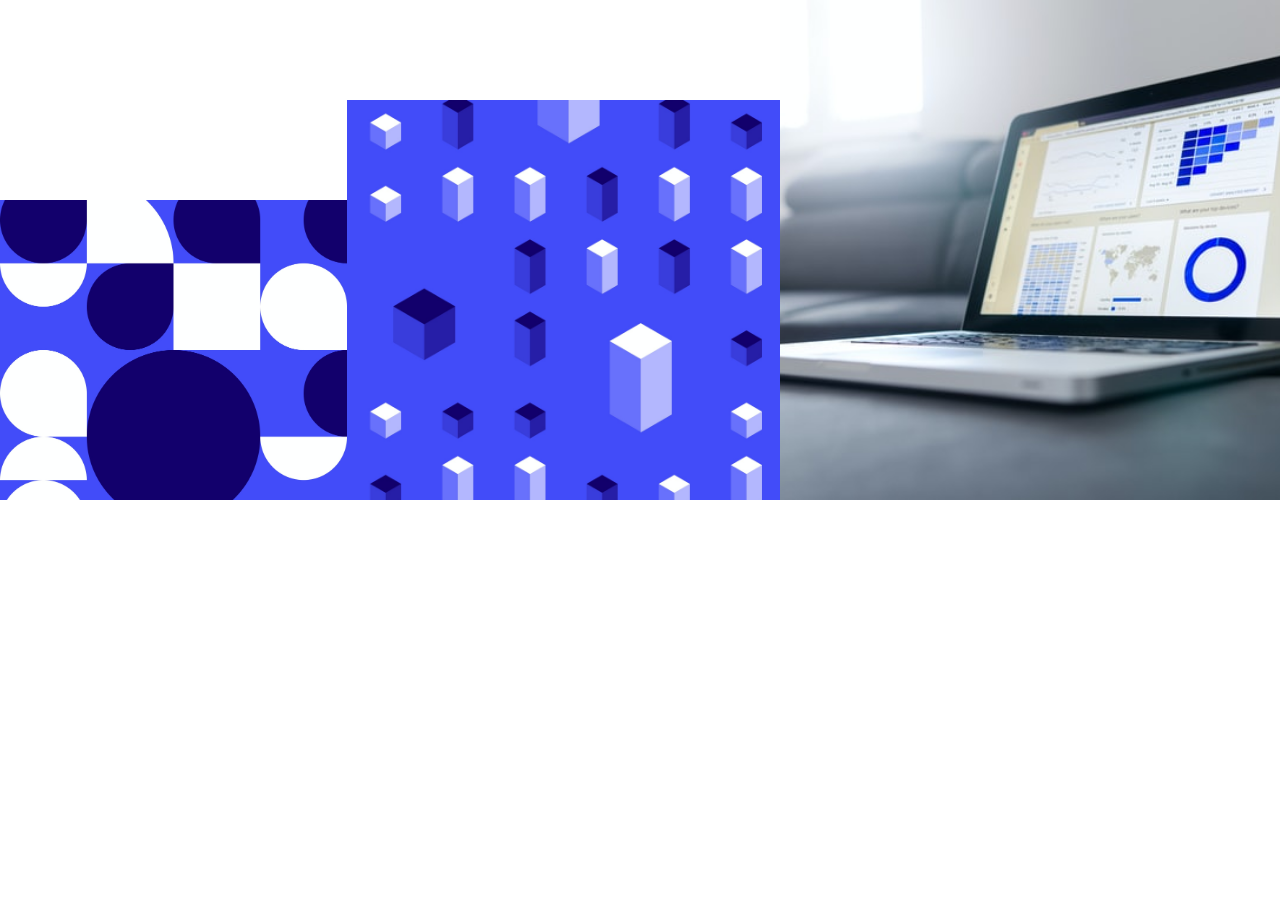
<file: align-image.html>
<!DOCTYPE html>
<html lang="en">
<head>
    <meta charset="UTF-8">
    <meta http-equiv="X-UA-Compatible" content="IE=edge">
    <meta name="viewport" content="width=device-width, initial-scale=1.0">
    <title>Document</title>
    <link rel="stylesheet" href="align-image.css">
</head>
<body>
    <div class="container">
      <img src="contact.jpg" class="image1" alt="">
      <img src="cubes.jpg" class="image2" alt="">
      <img src="ml.jpg"  class="image3" alt="">
    </div>
</body>
</html>
</file>
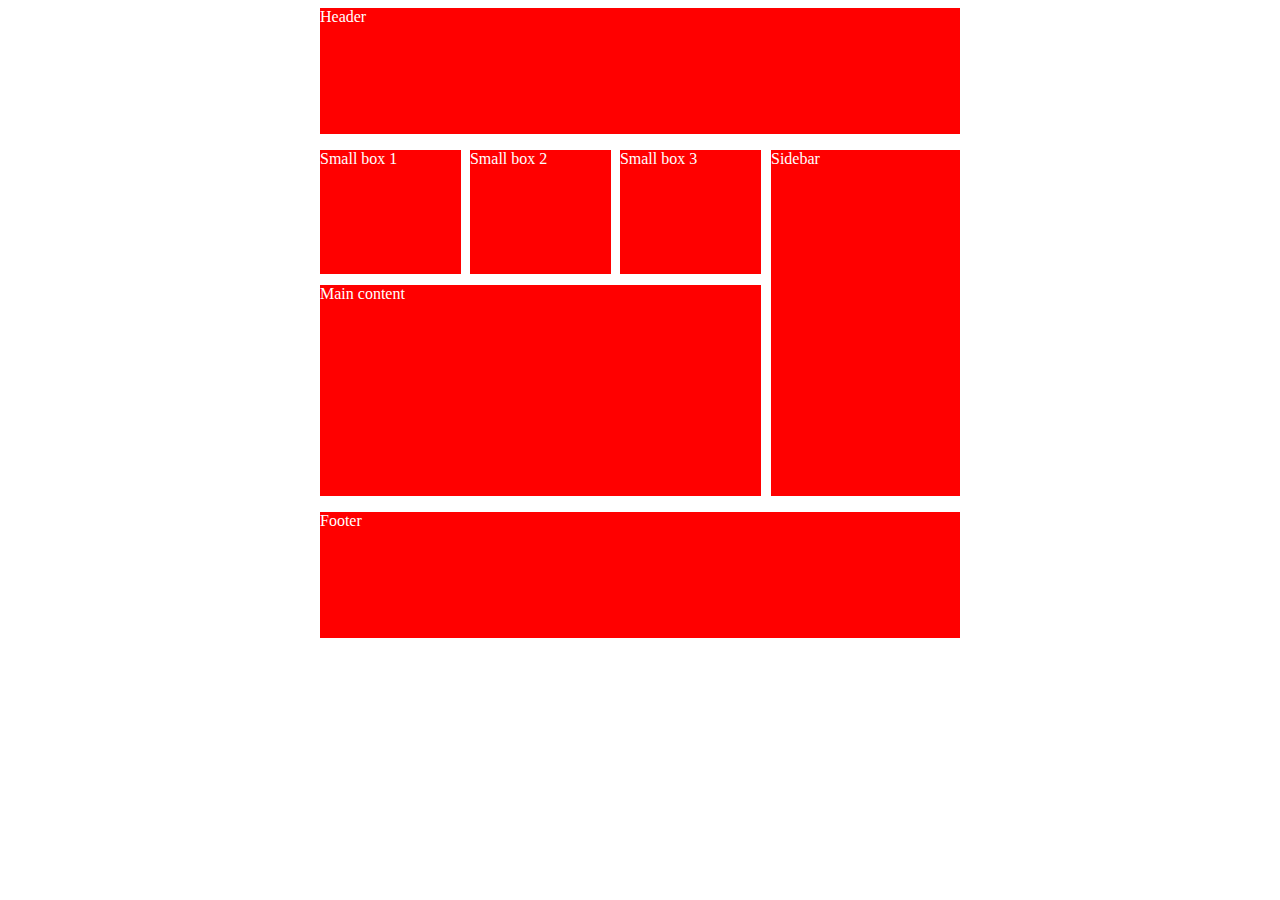
<file: flexbox.html>
<!DOCTYPE html>
<html lang="en">
<head>
    <meta charset="UTF-8">
    <meta http-equiv="X-UA-Compatible" content="IE=edge">
    <meta name="viewport" content="width=device-width, initial-scale=1.0">
    <link rel="stylesheet" href="flexbox.css">
    <title>Document</title>
</head>
<body>
    <div class="container">
       <div class="header">Header</div>
       <div class="article">
        <div class="article_content">
        
            <div class="small_box">Small box 1</div>
            <div class="small_box">Small box 2</div>
            <div class="small_box">Small box 3</div>
            <div class="main_content">Main content</div>
        
         </div>
         <div class="sidebar">Sidebar</div>
       </div>
    
     
     
      
       
       <div class="footer">Footer</div>
    </div>
</body>
</html>
</file>
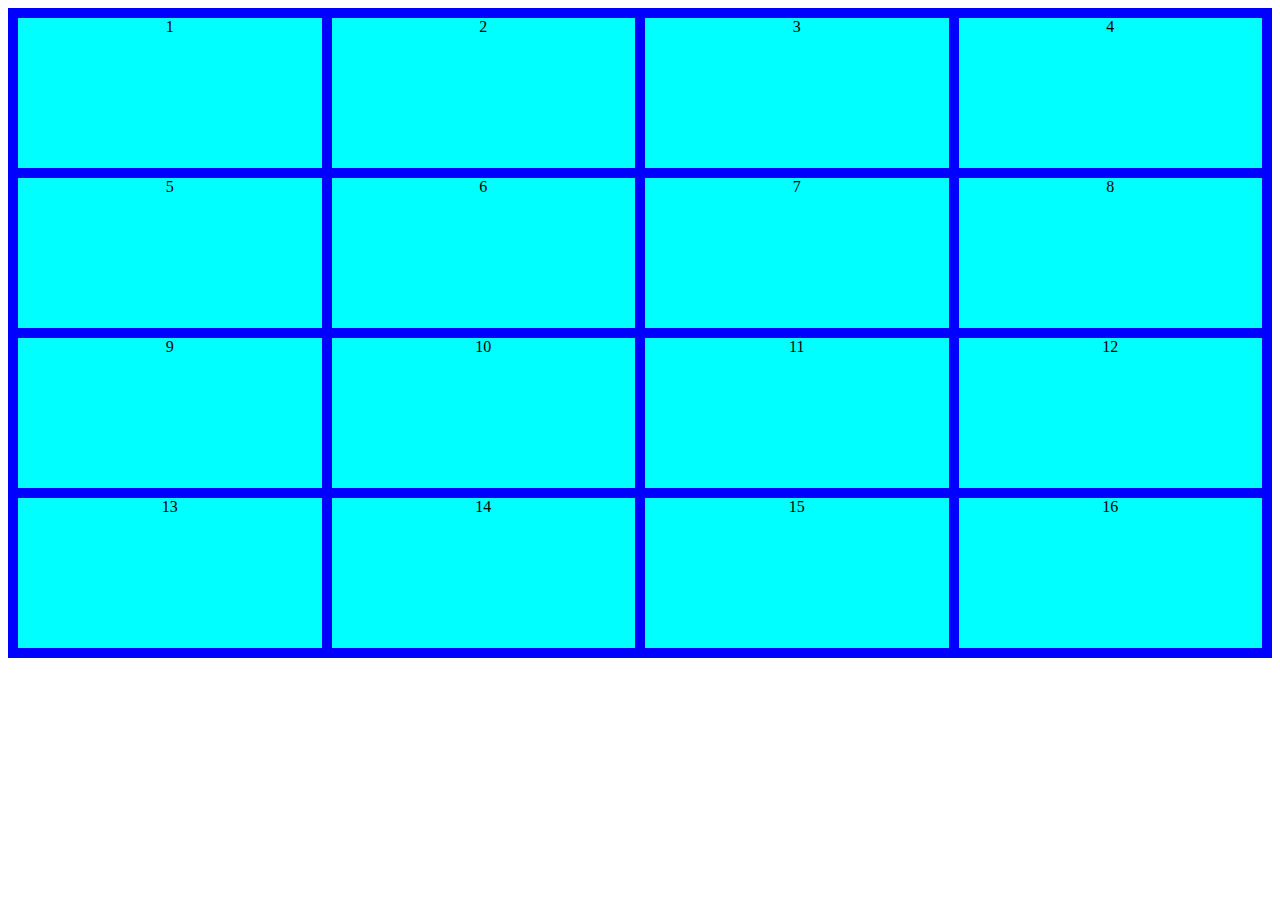
<file: grid_homework.html>
<!DOCTYPE html>
<html lang="en">
<head>
    <meta charset="UTF-8">
    <meta http-equiv="X-UA-Compatible" content="IE=edge">
    <meta name="viewport" content="width=device-width, initial-scale=1.0">
    <link rel="stylesheet" href="grid_homework.css">
    <title>Document</title>
</head>
<body>
    <div class="container">
        <div class="item">1</div>
        <div class="item">2</div>
        <div class="item">3</div>
        <div class="item">4</div>
        <div class="item">5</div>
        <div class="item">6</div>
        <div class="item">7</div>
        <div class="item">8</div>
        <div class="item">9</div>
        <div class="item">10</div>
        <div class="item">11</div>
        <div class="item">12</div>
        <div class="item">13</div>
        <div class="item">14</div>
        <div class="item">15</div>
        <div class="item">16</div>
    </div>
</body>
</html>
</file>
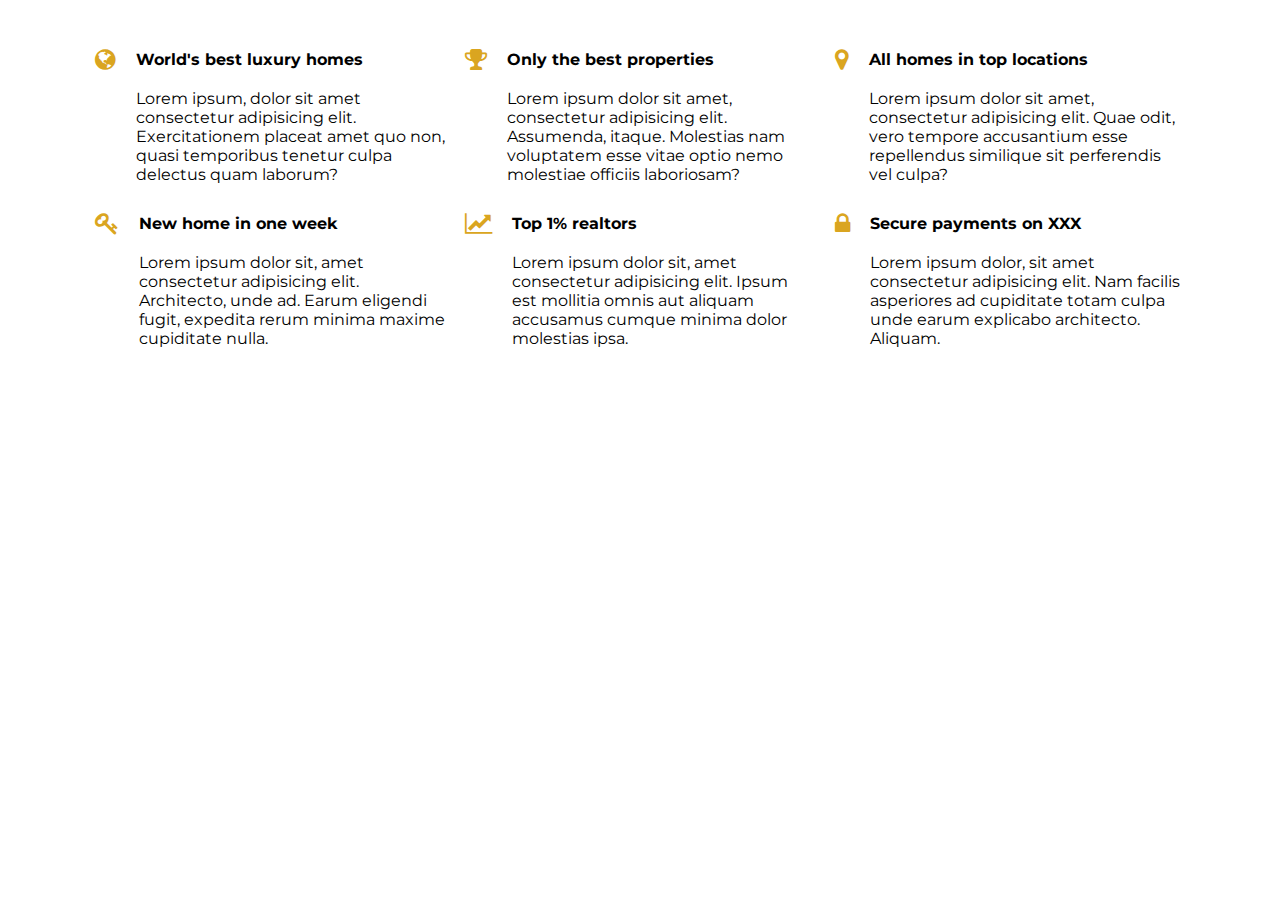
<file: layout.html>
<!DOCTYPE html>
<html lang="en">
<head>
    <meta charset="UTF-8">
    <meta http-equiv="X-UA-Compatible" content="IE=edge">
    <meta name="viewport" content="width=device-width, initial-scale=1.0">
    <link href="https://maxcdn.bootstrapcdn.com/font-awesome/4.2.0/css/font-awesome.min.css" rel="stylesheet">
    <link rel="stylesheet" href="layout.css">
    <title>Document</title>
</head>
<body>
    <div class="container">
        <div class="item">
            <div class="item__icon"><i class="fa fa-globe"></i></div>
            <div class="item__main">
                <div class="item__head">World's best luxury homes</div>
                 <div class="item__body">Lorem ipsum, dolor sit amet consectetur adipisicing elit. Exercitationem placeat amet quo non, quasi temporibus tenetur culpa delectus quam laborum?</div>
            </div>

        </div>
        <div class="item">
            <div class="item__icon"><i class="fa fa-trophy" aria-hidden="true"></i>
            </div>
            <div class="item__main">
                <div class="item__head">Only the best properties</div>
                 <div class="item__body">Lorem ipsum dolor sit amet, consectetur adipisicing elit. Assumenda, itaque. Molestias nam voluptatem esse vitae optio nemo molestiae officiis laboriosam?</div>
            </div>

        </div>
        <div class="item">
            <div class="item__icon"><i class="fa fa-map-marker "></i></div>
            <div class="item__main">
                <div class="item__head">All homes in top locations</div>
                 <div class="item__body">Lorem ipsum dolor sit amet, consectetur adipisicing elit. Quae odit, vero tempore accusantium esse repellendus similique sit perferendis vel culpa?</div>
            </div>

        </div>
        <div class="item">
            <div class="item__icon"><i class="fa fa-key"></i></div>
            <div class="item__main">
                <div class="item__head">New home in one week</div>
                 <div class="item__body">Lorem ipsum dolor sit, amet consectetur adipisicing elit. Architecto, unde ad. Earum eligendi fugit, expedita rerum minima maxime cupiditate nulla.</div>
            </div>

        </div>
        <div class="item">
            <div class="item__icon"><i class="fa fa-line-chart"></i></div>
            <div class="item__main">
                <div class="item__head">Top 1% realtors</div>
                 <div class="item__body">Lorem ipsum dolor sit, amet consectetur adipisicing elit. Ipsum est mollitia omnis aut aliquam accusamus cumque minima dolor molestias ipsa.</div>
            </div>

        </div>
        <div class="item">
            <div class="item__icon"><i class="fa fa-lock"></i></div>
            <div class="item__main">
                <div class="item__head">Secure payments on XXX</div>
                 <div class="item__body">Lorem ipsum dolor, sit amet consectetur adipisicing elit. Nam facilis asperiores ad cupiditate totam culpa unde earum explicabo architecto. Aliquam.</div>
            </div>

        </div>
    </div>
</body>
</html>
</file>
<file: align-image.css>
*{
    margin: 0;
    padding: 0;
    box-sizing: ;
}
.container{
    height: 100vh;
    width: 100vw;
    display: flex;
    justify-content: space-between;
    align-items: baseline;
}
.image1{
  height: 300px;
  width: 400px;
  object-fit: cover;
  
}
.image2{
 height: 400px;
 width: 500px;
 object-fit: cover;


}
.image3{
 height: 500px;
 width: 500px;
object-fit: cover;
}
</file>
<file: flexbox.css>
body{
    display: grid;
    
    place-items: center;
}
.container{
    height: 70vh;
    width: 50vw;
    
    display: flex;
    flex-direction: column;
    flex-wrap: wrap;
    justify-content: space-between;
    
}
.container *{
  
    color: white;
}
.header{
    width: 100%;
    flex: 0.2;
    height: 40px;
    background: red;
    /* margin-bottom: 10px; */
}
.small_box{
    width: 32%;
    height: 36%;
    align-self: flex-start;
    background: red;
    /* margin-bottom: 10px; */
}
.article{
    
    width: 100%;
    flex: 0.55;
    display: flex;
    
}
.article_content{
    display: flex;
    flex-wrap: wrap;
    height: 100%;
    width: 70%;
    justify-content: space-between;
    margin-right: 10px;
}
.sidebar{
    width: 30%;
    height: 100%;
    background: red;
    /* margin-bottom: 10px; */
}
.main_content{
    width: 100%;
    height: 61%;
    align-self: flex-end;
    /* margin-bottom: 10px; */
    background-color: red;
}
.footer{
    width: 100%;
    flex: 0.2;
    background: red;
   
}
</file>
<file: grid_homework.css>
.container{
    display: grid;
    
    grid-template-columns: repeat(4,1fr);
    grid-auto-rows: 150px;
    grid-gap:10px;
    background-color: blue;
    padding: 10px;
}
.item{
    background-color: aqua;
    text-align: center;
}
</file>
<file: layout.css>
@import url('https://fonts.googleapis.com/css2?family=Montserrat:wght@400;500;700&display=swap');
*{
    margin: 0;
    padding: 0;
    box-sizing: border-box;
}
.container{
    display: flex;
    justify-content: center;
    flex-wrap: wrap;
    column-gap: 20px;
    row-gap:30px;
    padding: 50px;
}
.item{
    width: 350px;
    /* height: 200px; */
    display: flex;
    font-family: 'Montserrat', sans-serif;
    column-gap: 20px;
}
.item__head{
    font-weight: bold;
    margin-bottom: 20px;
}
.item i {
    color:goldenrod;
    font-weight: medium;
    font-size: 24px;
    margin-top: -3px;
}
</file>
